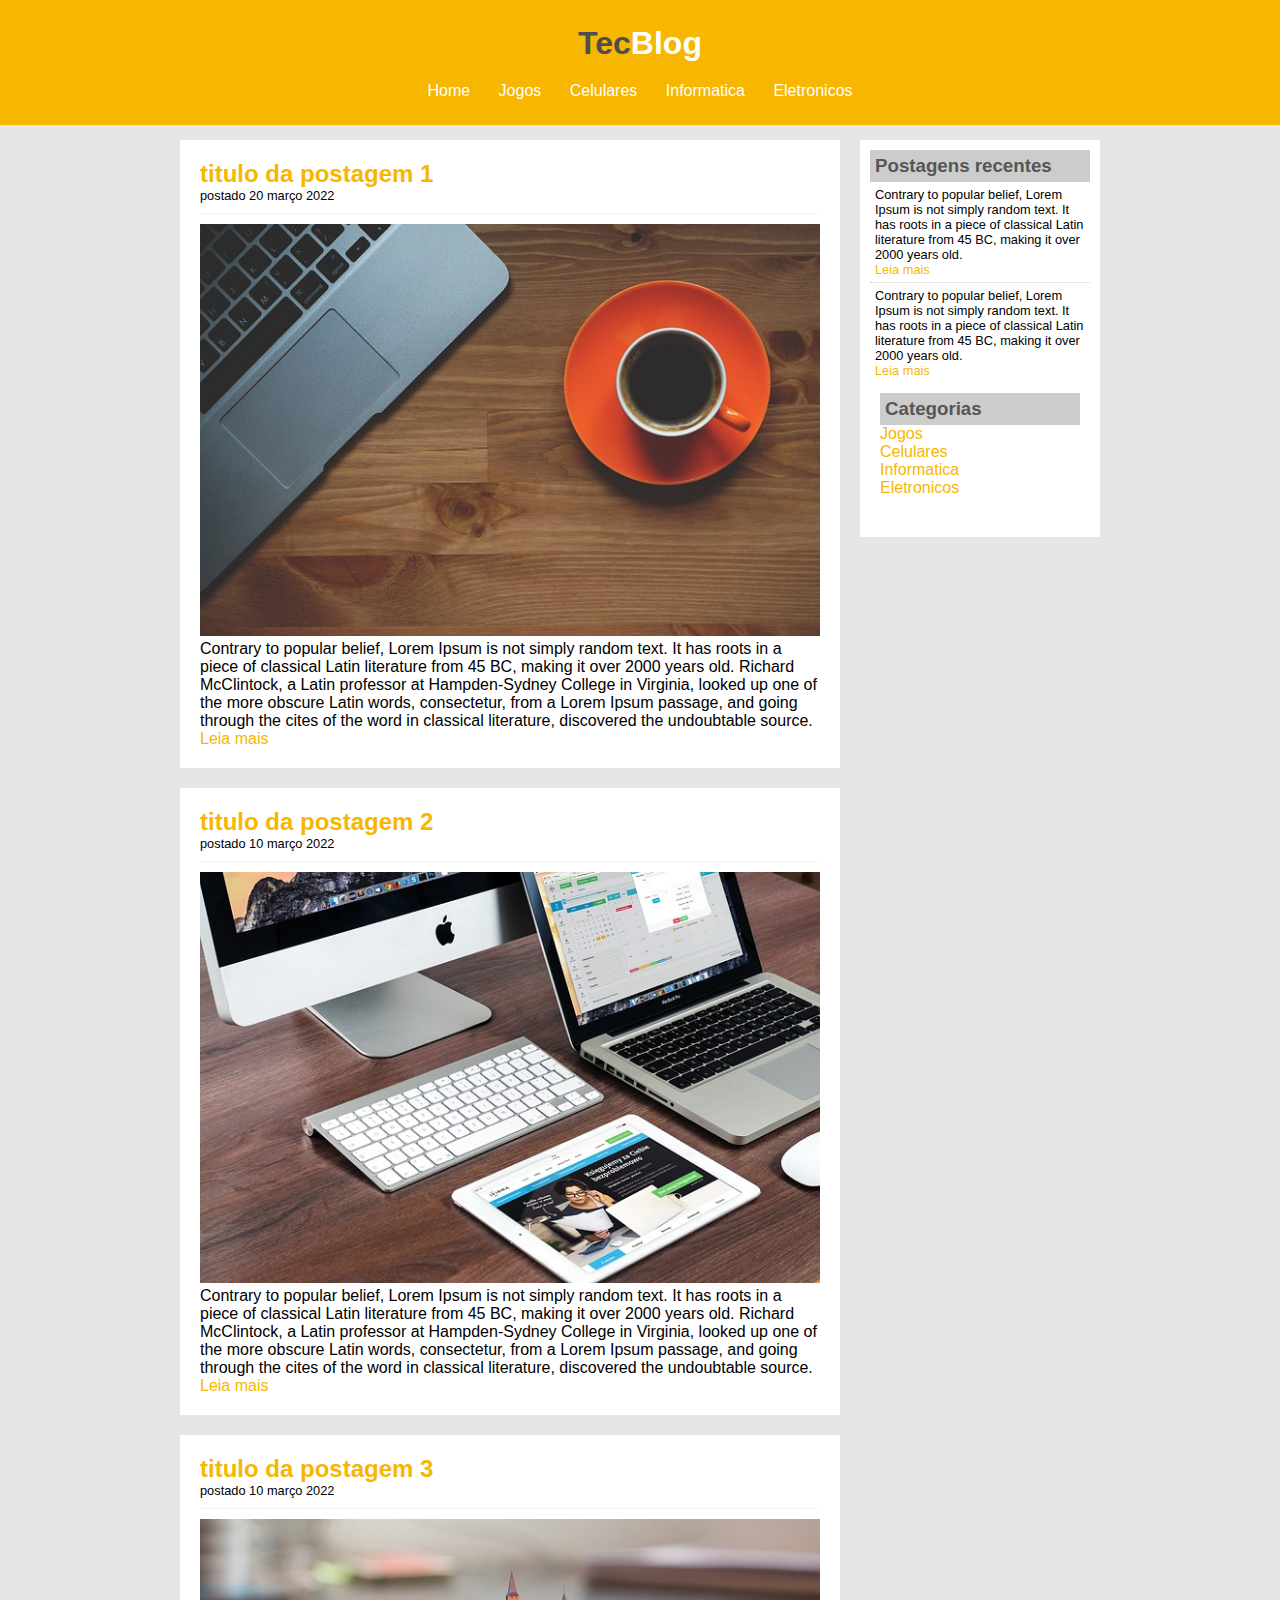
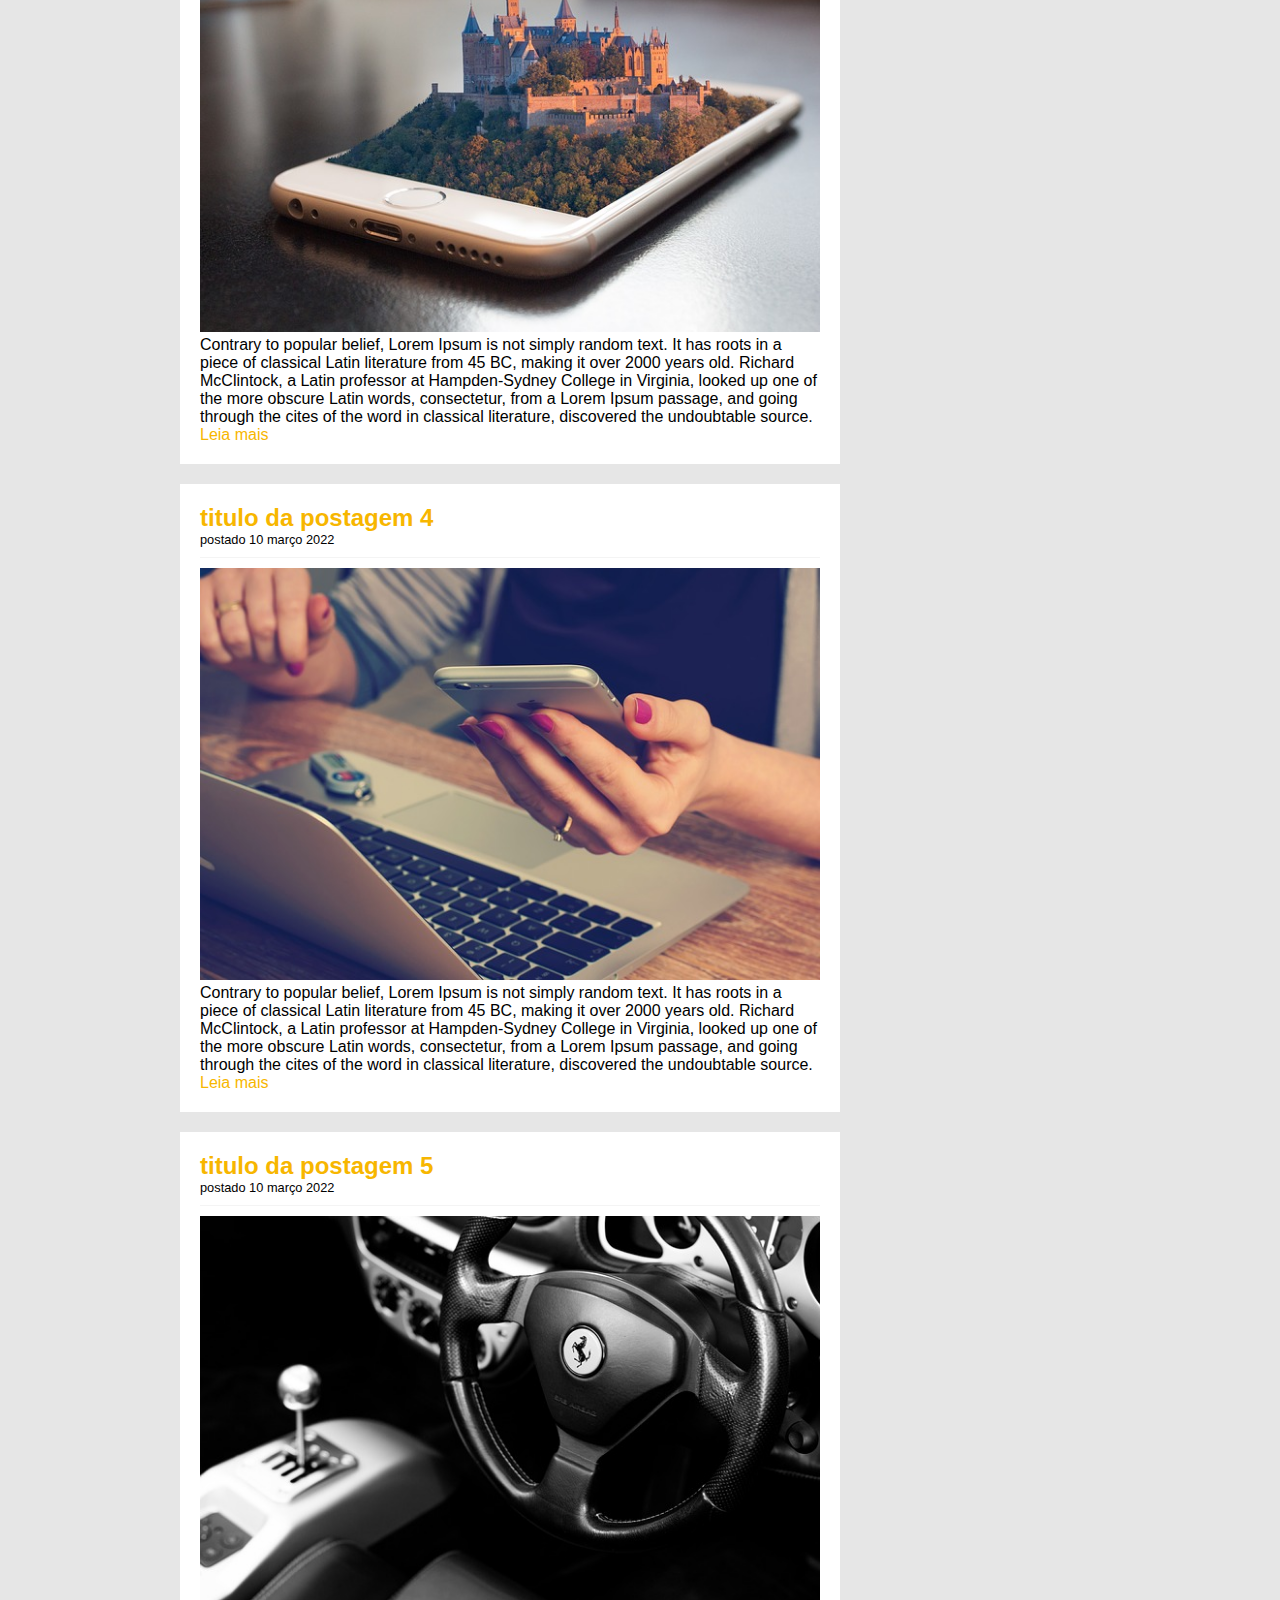
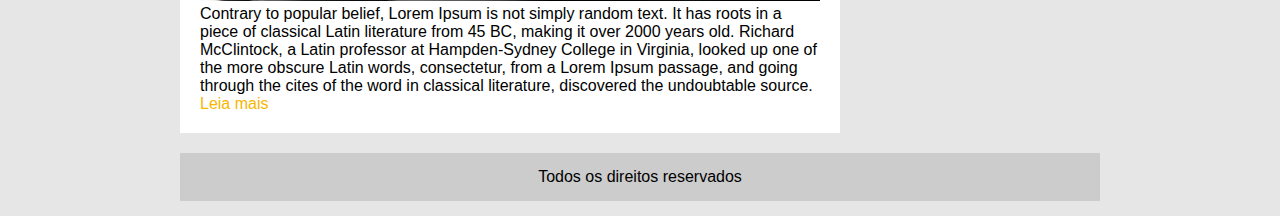
<file: index.html>
<!DOCTYPE html>
<html>
	<head>
		<title>TecBlog - O seu Blog de tecnologia</title>
		<meta charset="utf-8">
		<link rel="stylesheet" type="text/css" href="css/estilo.css">
	</head>
	<body>

		<div id="area-cabecalho">

			<div id="area-logo">
				<h1>Tec<span class="branco">Blog</span></h1>
			</div>
			<div id="area-menu">
				<a href="index.html">Home</a>
				<a href="jogos.html">Jogos</a>
				<a href="celulares.html">Celulares</a>
				<a href="informatica.html">Informatica</a>
				<a href="eletronicos.html">Eletronicos</a>
			</div>
		</div>

		<div id="area-principal"> 

			<div id="area-postagens">

				<!-- abertura postagem --> 
				<div class="postagem">
					<h2>titulo da postagem 1</h2>
					<span class="data-postagem"> postado 20 março 2022 </span>
					<img width="620px" src="img/imagem1.jpg">
					<p>
						Contrary to popular belief, Lorem Ipsum is not simply random text. It has roots in a piece of classical Latin literature from 45 BC, making it over 2000 years old. Richard McClintock, a Latin professor at Hampden-Sydney College in Virginia, looked up one of the more obscure Latin words, consectetur, from a Lorem Ipsum passage, and going through the cites of the word in classical literature, discovered the undoubtable source.
					</p>
					<a href="">Leia mais</a>
				</div> <!-- //fechamento postagem --> 

				<!-- abertura postagem --> 
				<div class="postagem">
					<h2>titulo da postagem 2</h2>
					<span class="data-postagem"> postado 10 março 2022 </span>
					<img width="620px" src="img/imagem2.jpg">
					<p>
						Contrary to popular belief, Lorem Ipsum is not simply random text. It has roots in a piece of classical Latin literature from 45 BC, making it over 2000 years old. Richard McClintock, a Latin professor at Hampden-Sydney College in Virginia, looked up one of the more obscure Latin words, consectetur, from a Lorem Ipsum passage, and going through the cites of the word in classical literature, discovered the undoubtable source.
					</p>
					<a href="">Leia mais</a>
				</div> <!-- //fechamento postagem --> 

				<!-- abertura postagem --> 
				<div class="postagem">
					<h2>titulo da postagem 3</h2>
					<span class="data-postagem"> postado 10 março 2022 </span>
					<img width="620px" src="img/imagem3.jpg">
					<p>
						Contrary to popular belief, Lorem Ipsum is not simply random text. It has roots in a piece of classical Latin literature from 45 BC, making it over 2000 years old. Richard McClintock, a Latin professor at Hampden-Sydney College in Virginia, looked up one of the more obscure Latin words, consectetur, from a Lorem Ipsum passage, and going through the cites of the word in classical literature, discovered the undoubtable source.
					</p>
					<a href="">Leia mais</a>
				</div> <!-- //fechamento postagem --> 

				<!-- abertura postagem --> 
				<div class="postagem">
					<h2>titulo da postagem 4</h2>
					<span class="data-postagem"> postado 10 março 2022 </span>
					<img width="620px" src="img/imagem4.jpg">
					<p>
						Contrary to popular belief, Lorem Ipsum is not simply random text. It has roots in a piece of classical Latin literature from 45 BC, making it over 2000 years old. Richard McClintock, a Latin professor at Hampden-Sydney College in Virginia, looked up one of the more obscure Latin words, consectetur, from a Lorem Ipsum passage, and going through the cites of the word in classical literature, discovered the undoubtable source.
					</p>
					<a href="">Leia mais</a>
				</div> <!-- //fechamento postagem --> 

				<!-- abertura postagem --> 
				<div class="postagem">
					<h2>titulo da postagem 5</h2>
					<span class="data-postagem"> postado 10 março 2022 </span>
					<img width="620px" src="img/imagem5.jpg">
					<p>
						Contrary to popular belief, Lorem Ipsum is not simply random text. It has roots in a piece of classical Latin literature from 45 BC, making it over 2000 years old. Richard McClintock, a Latin professor at Hampden-Sydney College in Virginia, looked up one of the more obscure Latin words, consectetur, from a Lorem Ipsum passage, and going through the cites of the word in classical literature, discovered the undoubtable source.
					</p>
					<a href="">Leia mais</a>
				</div> <!-- //fechamento postagem --> 

			</div>
			<div id="area-lateral">

				<div class="conteudo-lateral">
					<h3>Postagens recentes</h3>
					<div class="postagem-lateral">
						<p>Contrary to popular belief, Lorem Ipsum is not simply random text. It has roots in a piece of classical Latin literature from 45 BC, making it over 2000 years old. </p>
						<a href="">Leia mais</a>
					</div>

					<div class="postagem-lateral" style="border-bottom: none;">
						<p>Contrary to popular belief, Lorem Ipsum is not simply random text. It has roots in a piece of classical Latin literature from 45 BC, making it over 2000 years old. </p>
						<a href="">Leia mais</a>
					</div>

					<div class="conteudo-lateral">
						<h3>Categorias</h3>

						<a href="jogos.html">Jogos</a><br>
						<a href="celulares.html">Celulares</a><br>
						<a href="informatica.html">Informatica</a><br>
						<a href="Eletronicos.html">Eletronicos</a><br>
						
					</div>


				</div>

			</div>

			<div id="rodape">
				Todos os direitos reservados
			</div>

		</div>

	</body>
</html>
</file>
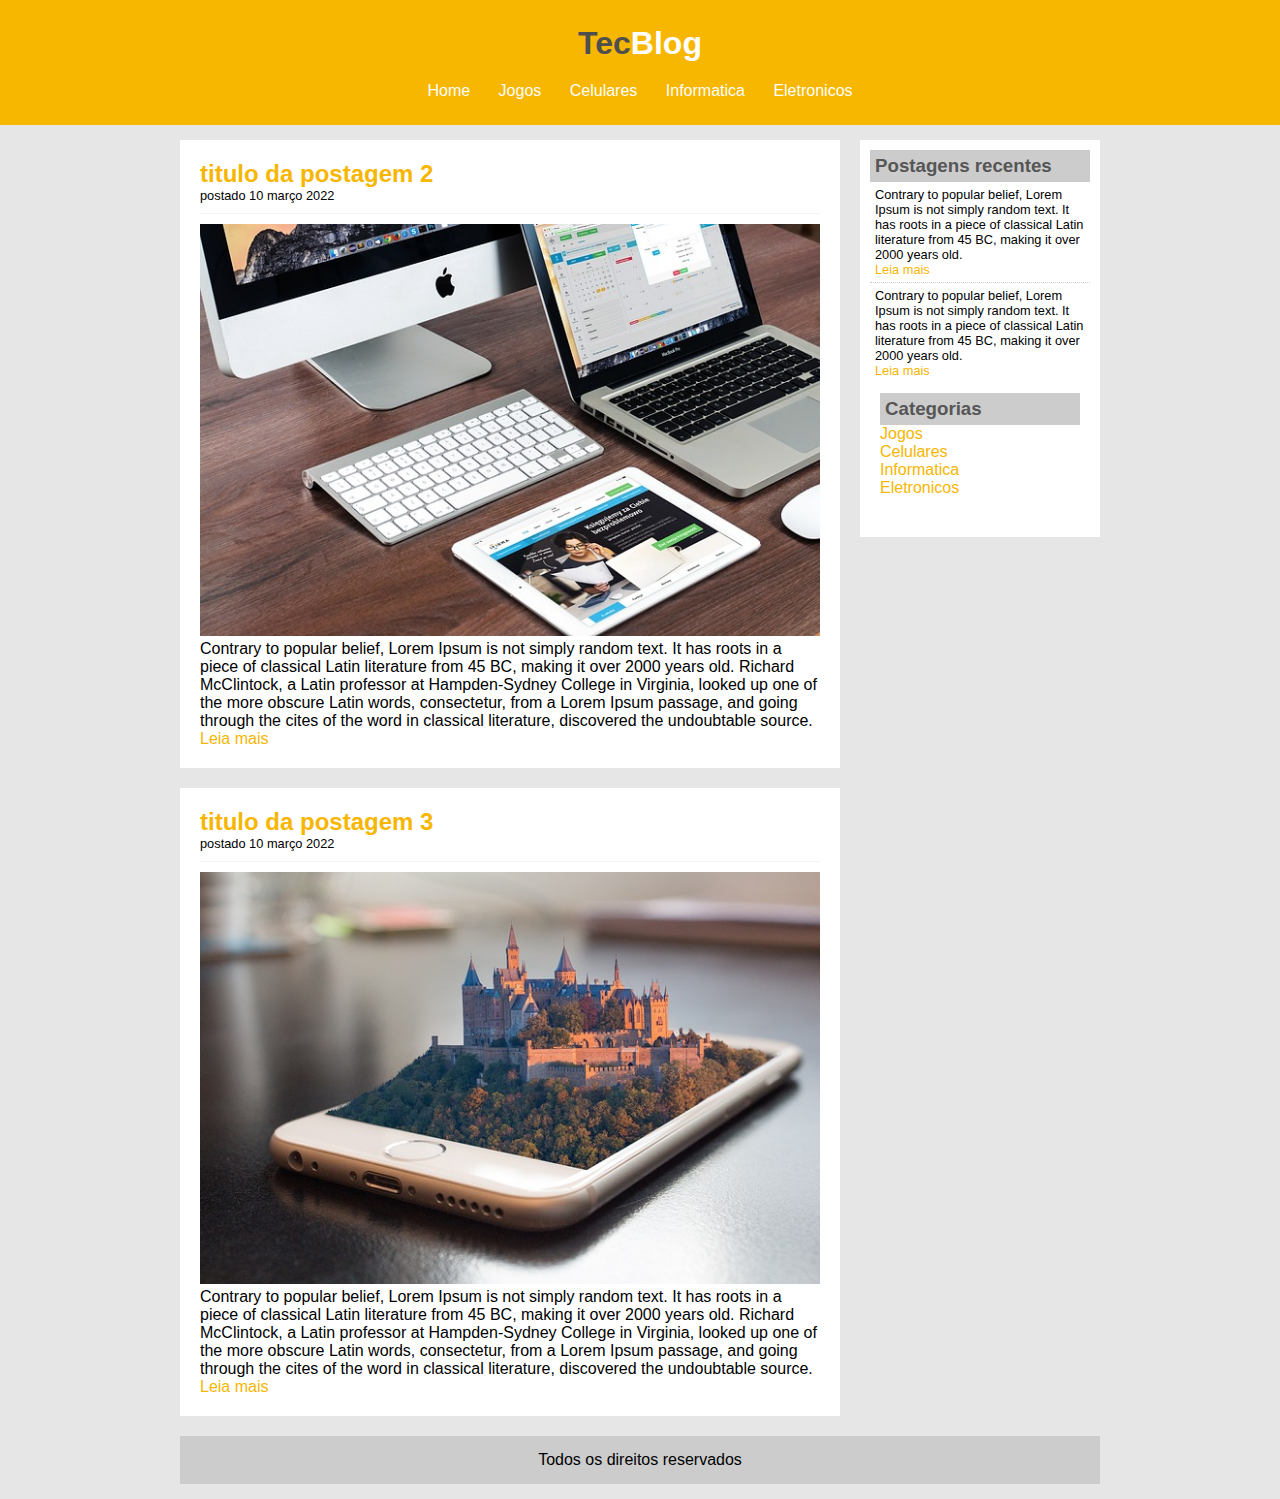
<file: celulares.html>
<!DOCTYPE html>
<html>
	<head>
		<title>TecBlog - Celulares</title>
		<meta charset="utf-8">
		<link rel="stylesheet" type="text/css" href="css/estilo.css">
	</head>
	<body>

		<div id="area-cabecalho">

			<div id="area-logo">
				<h1>Tec<span class="branco">Blog</span></h1>
			</div>
			<div id="area-menu">
				<a href="index.html">Home</a>
				<a href="jogos.html">Jogos</a>
				<a href="celulares.html">Celulares</a>
				<a href="informatica.html">Informatica</a>
				<a href="eletronicos.html">Eletronicos</a>
			</div>
		</div>

		<div id="area-principal"> 

			<div id="area-postagens">

				<!-- abertura postagem --> 
				<div class="postagem">
					<h2>titulo da postagem 2</h2>
					<span class="data-postagem"> postado 10 março 2022 </span>
					<img width="620px" src="img/imagem2.jpg">
					<p>
						Contrary to popular belief, Lorem Ipsum is not simply random text. It has roots in a piece of classical Latin literature from 45 BC, making it over 2000 years old. Richard McClintock, a Latin professor at Hampden-Sydney College in Virginia, looked up one of the more obscure Latin words, consectetur, from a Lorem Ipsum passage, and going through the cites of the word in classical literature, discovered the undoubtable source.
					</p>
					<a href="">Leia mais</a>
				</div> <!-- //fechamento postagem --> 

				<!-- abertura postagem --> 
				<div class="postagem">
					<h2>titulo da postagem 3</h2>
					<span class="data-postagem"> postado 10 março 2022 </span>
					<img width="620px" src="img/imagem3.jpg">
					<p>
						Contrary to popular belief, Lorem Ipsum is not simply random text. It has roots in a piece of classical Latin literature from 45 BC, making it over 2000 years old. Richard McClintock, a Latin professor at Hampden-Sydney College in Virginia, looked up one of the more obscure Latin words, consectetur, from a Lorem Ipsum passage, and going through the cites of the word in classical literature, discovered the undoubtable source.
					</p>
					<a href="">Leia mais</a>
				</div> <!-- //fechamento postagem --> 

			</div>
			<div id="area-lateral">

				<div class="conteudo-lateral">
					<h3>Postagens recentes</h3>
					<div class="postagem-lateral">
						<p>Contrary to popular belief, Lorem Ipsum is not simply random text. It has roots in a piece of classical Latin literature from 45 BC, making it over 2000 years old. </p>
						<a href="">Leia mais</a>
					</div>

					<div class="postagem-lateral" style="border-bottom: none;">
						<p>Contrary to popular belief, Lorem Ipsum is not simply random text. It has roots in a piece of classical Latin literature from 45 BC, making it over 2000 years old. </p>
						<a href="">Leia mais</a>
					</div>

					<div class="conteudo-lateral">
						<h3>Categorias</h3>

						<a href="jogos.html">Jogos</a><br>
						<a href="celulares.html">Celulares</a><br>
						<a href="informatica.html">Informatica</a><br>
						<a href="Eletronicos.html">Eletronicos</a><br>
						
					</div>


				</div>

			</div>

			<div id="rodape">
				Todos os direitos reservados
			</div>

		</div>

	</body>
</html>
</file>
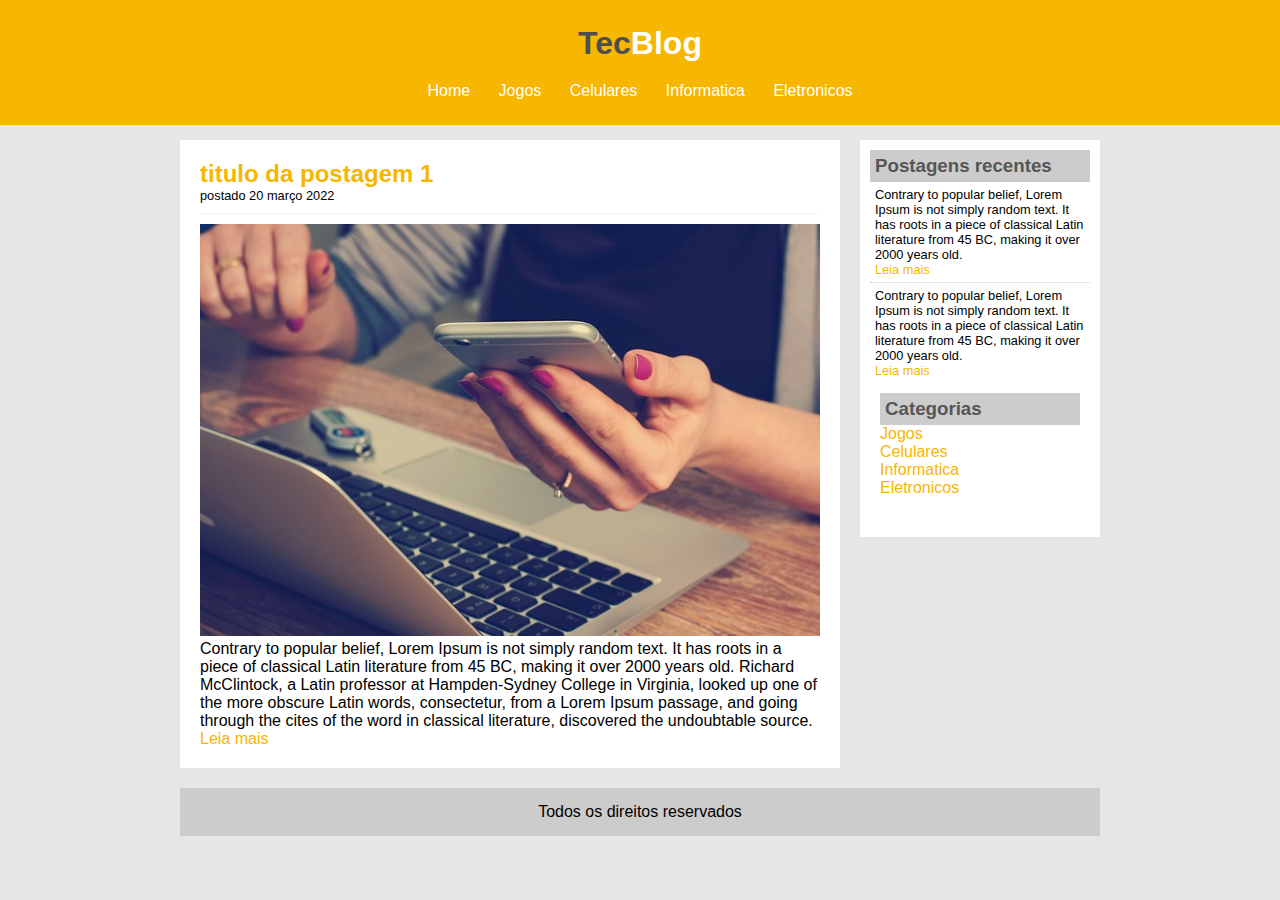
<file: eletronicos.html>
<!DOCTYPE html>
<html>
	<head>
		<title>TecBlog - Eletronicos</title>
		<meta charset="utf-8">
		<link rel="stylesheet" type="text/css" href="css/estilo.css">
	</head>
	<body>

		<div id="area-cabecalho">

			<div id="area-logo">
				<h1>Tec<span class="branco">Blog</span></h1>
			</div>
			<div id="area-menu">
				<a href="index.html">Home</a>
				<a href="jogos.html">Jogos</a>
				<a href="celulares.html">Celulares</a>
				<a href="informatica.html">Informatica</a>
				<a href="eletronicos.html">Eletronicos</a>
			</div>
		</div>

		<div id="area-principal"> 

			<div id="area-postagens">

				<!-- abertura postagem --> 
				<div class="postagem">
					<h2>titulo da postagem 1</h2>
					<span class="data-postagem"> postado 20 março 2022 </span>
					<img width="620px" src="img/imagem4.jpg">
					<p>
						Contrary to popular belief, Lorem Ipsum is not simply random text. It has roots in a piece of classical Latin literature from 45 BC, making it over 2000 years old. Richard McClintock, a Latin professor at Hampden-Sydney College in Virginia, looked up one of the more obscure Latin words, consectetur, from a Lorem Ipsum passage, and going through the cites of the word in classical literature, discovered the undoubtable source.
					</p>
					<a href="">Leia mais</a>
				</div> <!-- //fechamento postagem -->  

			</div>
			<div id="area-lateral">

				<div class="conteudo-lateral">
					<h3>Postagens recentes</h3>
					<div class="postagem-lateral">
						<p>Contrary to popular belief, Lorem Ipsum is not simply random text. It has roots in a piece of classical Latin literature from 45 BC, making it over 2000 years old. </p>
						<a href="">Leia mais</a>
					</div>

					<div class="postagem-lateral" style="border-bottom: none;">
						<p>Contrary to popular belief, Lorem Ipsum is not simply random text. It has roots in a piece of classical Latin literature from 45 BC, making it over 2000 years old. </p>
						<a href="">Leia mais</a>
					</div>

					<div class="conteudo-lateral">
						<h3>Categorias</h3>

						<a href="jogos.html">Jogos</a><br>
						<a href="celulares.html">Celulares</a><br>
						<a href="informatica.html">Informatica</a><br>
						<a href="Eletronicos.html">Eletronicos</a><br>
						
					</div>


				</div>

			</div>

			<div id="rodape">
				Todos os direitos reservados
			</div>

		</div>

	</body>
</html>
</file>
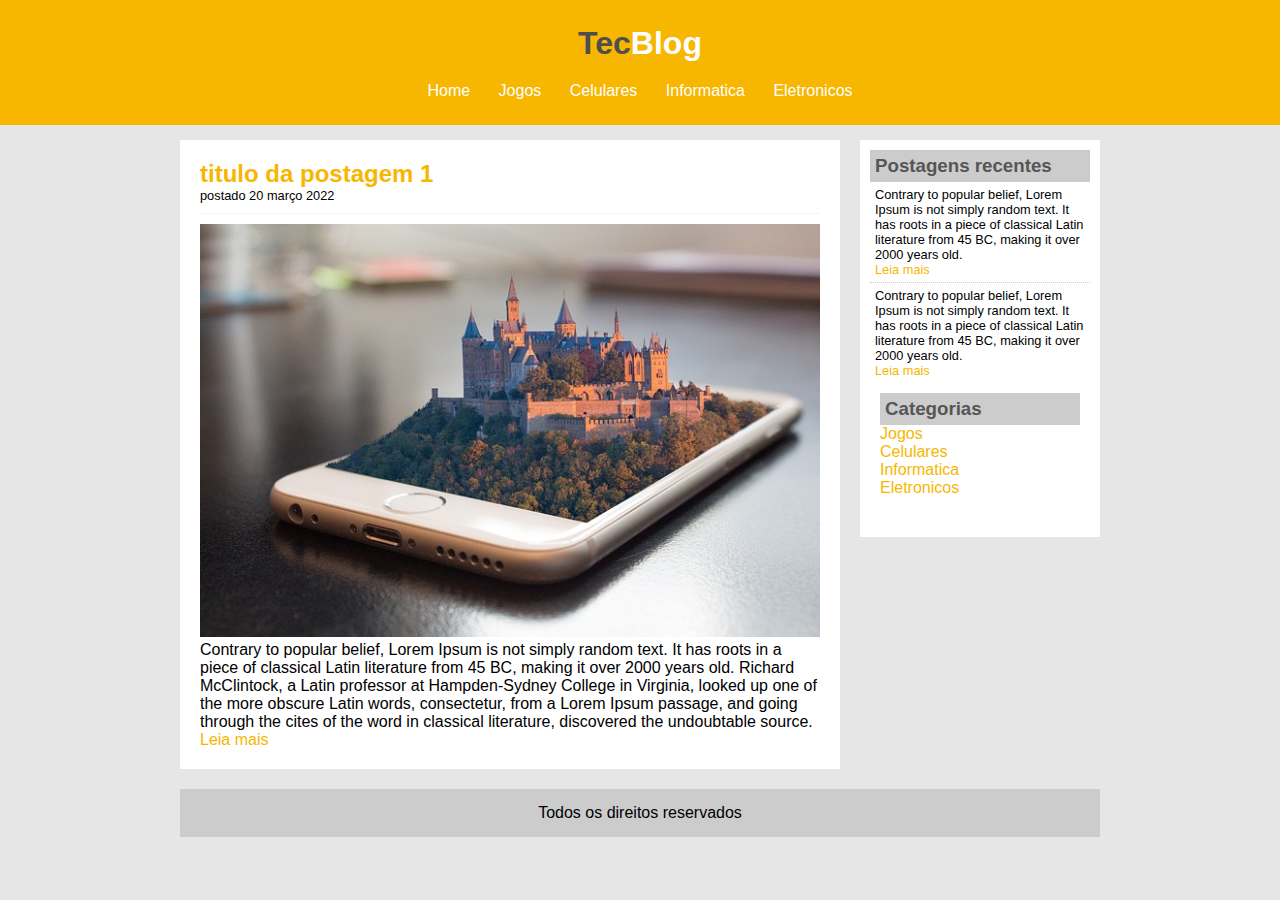
<file: informatica.html>
<!DOCTYPE html>
<html>
	<head>
		<title>TecBlog - informatica</title>
		<meta charset="utf-8">
		<link rel="stylesheet" type="text/css" href="css/estilo.css">
	</head>
	<body>

		<div id="area-cabecalho">

			<div id="area-logo">
				<h1>Tec<span class="branco">Blog</span></h1>
			</div>
			<div id="area-menu">
				<a href="index.html">Home</a>
				<a href="jogos.html">Jogos</a>
				<a href="celulares.html">Celulares</a>
				<a href="informatica.html">Informatica</a>
				<a href="eletronicos.html">Eletronicos</a>
			</div>
		</div>

		<div id="area-principal"> 

			<div id="area-postagens">

				<!-- abertura postagem --> 
				<div class="postagem">
					<h2>titulo da postagem 1</h2>
					<span class="data-postagem"> postado 20 março 2022 </span>
					<img width="620px" src="img/imagem3.jpg">
					<p>
						Contrary to popular belief, Lorem Ipsum is not simply random text. It has roots in a piece of classical Latin literature from 45 BC, making it over 2000 years old. Richard McClintock, a Latin professor at Hampden-Sydney College in Virginia, looked up one of the more obscure Latin words, consectetur, from a Lorem Ipsum passage, and going through the cites of the word in classical literature, discovered the undoubtable source.
					</p>
					<a href="">Leia mais</a>
				</div> <!-- //fechamento postagem --> 
				
			</div>
			<div id="area-lateral">

				<div class="conteudo-lateral">
					<h3>Postagens recentes</h3>
					<div class="postagem-lateral">
						<p>Contrary to popular belief, Lorem Ipsum is not simply random text. It has roots in a piece of classical Latin literature from 45 BC, making it over 2000 years old. </p>
						<a href="">Leia mais</a>
					</div>

					<div class="postagem-lateral" style="border-bottom: none;">
						<p>Contrary to popular belief, Lorem Ipsum is not simply random text. It has roots in a piece of classical Latin literature from 45 BC, making it over 2000 years old. </p>
						<a href="">Leia mais</a>
					</div>

					<div class="conteudo-lateral">
						<h3>Categorias</h3>

						<a href="jogos.html">Jogos</a><br>
						<a href="celulares.html">Celulares</a><br>
						<a href="informatica.html">Informatica</a><br>
						<a href="Eletronicos.html">Eletronicos</a><br>
						
					</div>


				</div>

			</div>

			<div id="rodape">
				Todos os direitos reservados
			</div>

		</div>

	</body>
</html>
</file>
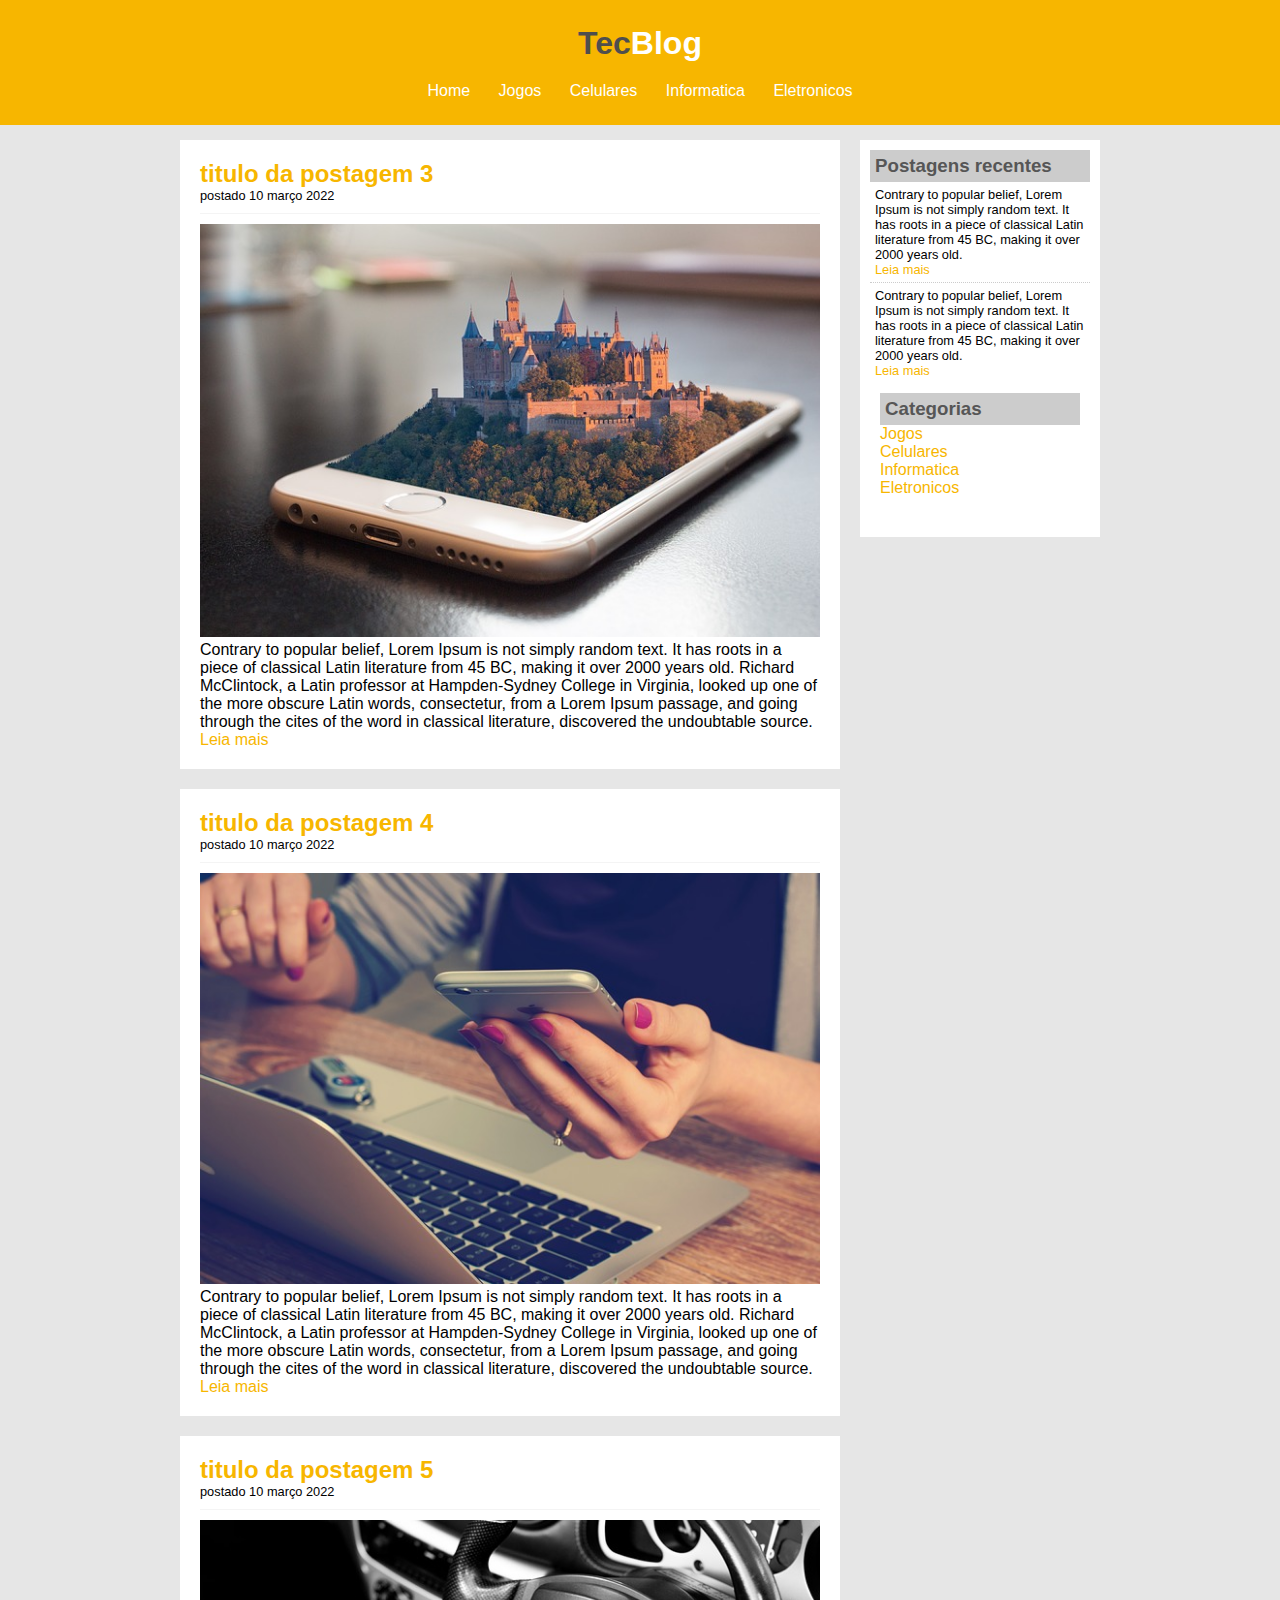
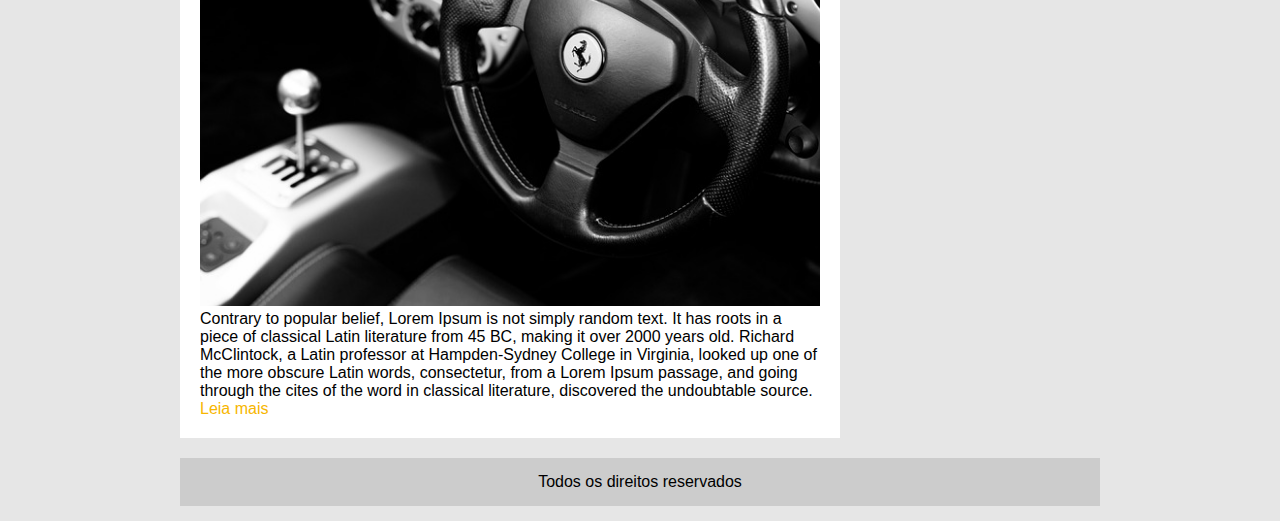
<file: jogos.html>
<!DOCTYPE html>
<html>
	<head>
		<title>TecBlog - Jogos</title>
		<meta charset="utf-8">
		<link rel="stylesheet" type="text/css" href="css/estilo.css">
	</head>
	<body>

		<div id="area-cabecalho">

			<div id="area-logo">
				<h1>Tec<span class="branco">Blog</span></h1>
			</div>
			<div id="area-menu">
				<a href="index.html">Home</a>
				<a href="jogos.html">Jogos</a>
				<a href="celulares.html">Celulares</a>
				<a href="informatica.html">Informatica</a>
				<a href="eletronicos.html">Eletronicos</a>
			</div>
		</div>

		<div id="area-principal"> 

			<div id="area-postagens">

				<!-- abertura postagem --> 
				<div class="postagem">
					<h2>titulo da postagem 3</h2>
					<span class="data-postagem"> postado 10 março 2022 </span>
					<img width="620px" src="img/imagem3.jpg">
					<p>
						Contrary to popular belief, Lorem Ipsum is not simply random text. It has roots in a piece of classical Latin literature from 45 BC, making it over 2000 years old. Richard McClintock, a Latin professor at Hampden-Sydney College in Virginia, looked up one of the more obscure Latin words, consectetur, from a Lorem Ipsum passage, and going through the cites of the word in classical literature, discovered the undoubtable source.
					</p>
					<a href="">Leia mais</a>
				</div> <!-- //fechamento postagem --> 

				<!-- abertura postagem --> 
				<div class="postagem">
					<h2>titulo da postagem 4</h2>
					<span class="data-postagem"> postado 10 março 2022 </span>
					<img width="620px" src="img/imagem4.jpg">
					<p>
						Contrary to popular belief, Lorem Ipsum is not simply random text. It has roots in a piece of classical Latin literature from 45 BC, making it over 2000 years old. Richard McClintock, a Latin professor at Hampden-Sydney College in Virginia, looked up one of the more obscure Latin words, consectetur, from a Lorem Ipsum passage, and going through the cites of the word in classical literature, discovered the undoubtable source.
					</p>
					<a href="">Leia mais</a>
				</div> <!-- //fechamento postagem --> 

				<!-- abertura postagem --> 
				<div class="postagem">
					<h2>titulo da postagem 5</h2>
					<span class="data-postagem"> postado 10 março 2022 </span>
					<img width="620px" src="img/imagem5.jpg">
					<p>
						Contrary to popular belief, Lorem Ipsum is not simply random text. It has roots in a piece of classical Latin literature from 45 BC, making it over 2000 years old. Richard McClintock, a Latin professor at Hampden-Sydney College in Virginia, looked up one of the more obscure Latin words, consectetur, from a Lorem Ipsum passage, and going through the cites of the word in classical literature, discovered the undoubtable source.
					</p>
					<a href="">Leia mais</a>
				</div> <!-- //fechamento postagem --> 

			</div>
			<div id="area-lateral">

				<div class="conteudo-lateral">
					<h3>Postagens recentes</h3>
					<div class="postagem-lateral">
						<p>Contrary to popular belief, Lorem Ipsum is not simply random text. It has roots in a piece of classical Latin literature from 45 BC, making it over 2000 years old. </p>
						<a href="">Leia mais</a>
					</div>

					<div class="postagem-lateral" style="border-bottom: none;">
						<p>Contrary to popular belief, Lorem Ipsum is not simply random text. It has roots in a piece of classical Latin literature from 45 BC, making it over 2000 years old. </p>
						<a href="">Leia mais</a>
					</div>

					<div class="conteudo-lateral">
						<h3>Categorias</h3>

						<a href="jogos.html">Jogos</a><br>
						<a href="celulares.html">Celulares</a><br>
						<a href="informatica.html">Informatica</a><br>
						<a href="Eletronicos.html">Eletronicos</a><br>
						
					</div>


				</div>

			</div>

			<div id="rodape">
				Todos os direitos reservados
			</div>

		</div>

	</body>
</html>
</file>
<file: css/estilo.css>
/*Limpar formatações padrões*/
* {
	margin: 0;
	padding: 0;
}

body{
	font-size:  1em;
	font-family: "Thebuchet MS", Helvetica, sans-serif;
	background: #e6e6e6;
}

/*
**** Layout ****
*/

#area-cabecalho {
	background-color: #f7b600;
	padding: 15px;
	text-align: center;
}

#area-logo, #area-menu {
	padding: 10px;
}

#area-principal {
	width: 920px;
	margin: 0 auto;
	padding: 15px;
}

#area-postagens {
	width: 660px;
	float: left;
}

#area-lateral {
	width: 240px;
	float: right;
}

.postagem {
	padding: 20px;
	margin-bottom: 20px;
	background: white;
}

.conteudo-lateral{
	 padding: 10px;
	 margin-bottom: 20px;
	 background: white;
}

.postagem-lateral {
	font-size: 0.8em;
	padding: 5px;
	border-bottom: 1px dotted #CCC;
}
#rodape{
	clear: both;
	text-align: center;
	padding: 15px;
	background:#CCC;
}
/*
**** Formatações do menu ****
*/

a {
	text-decoration: none;
}
a:link, a:visited {
	color: #f7b600;

}

a:hover {
	text-decoration: underline;
}

#area-cabecalho a:link, #area-cabecalho a:visited {
	color: #FFF;
	padding: 8px 12px;
}

#area-cabecalho a:hover {
	color: #f7b600;
	background: #FFF;
	text-decoration: none;
}

/*
**** Formatações em geral ****
*/

h1 {
	color: #4e4e4e;
	font-size: 2.5;
}

h2{
	color: #f7b600;
}

h3{
	color: #565656;
	background: #CCC;
	padding: 5px;
}

.branco{
	color: white;
}

.data-postagem {
	font-size: 0.8em;
	border-bottom: 1px solid #f4f4f4;
	padding-bottom: 10px;
	margin-bottom: 10px;
	display: block;
}
</file>
